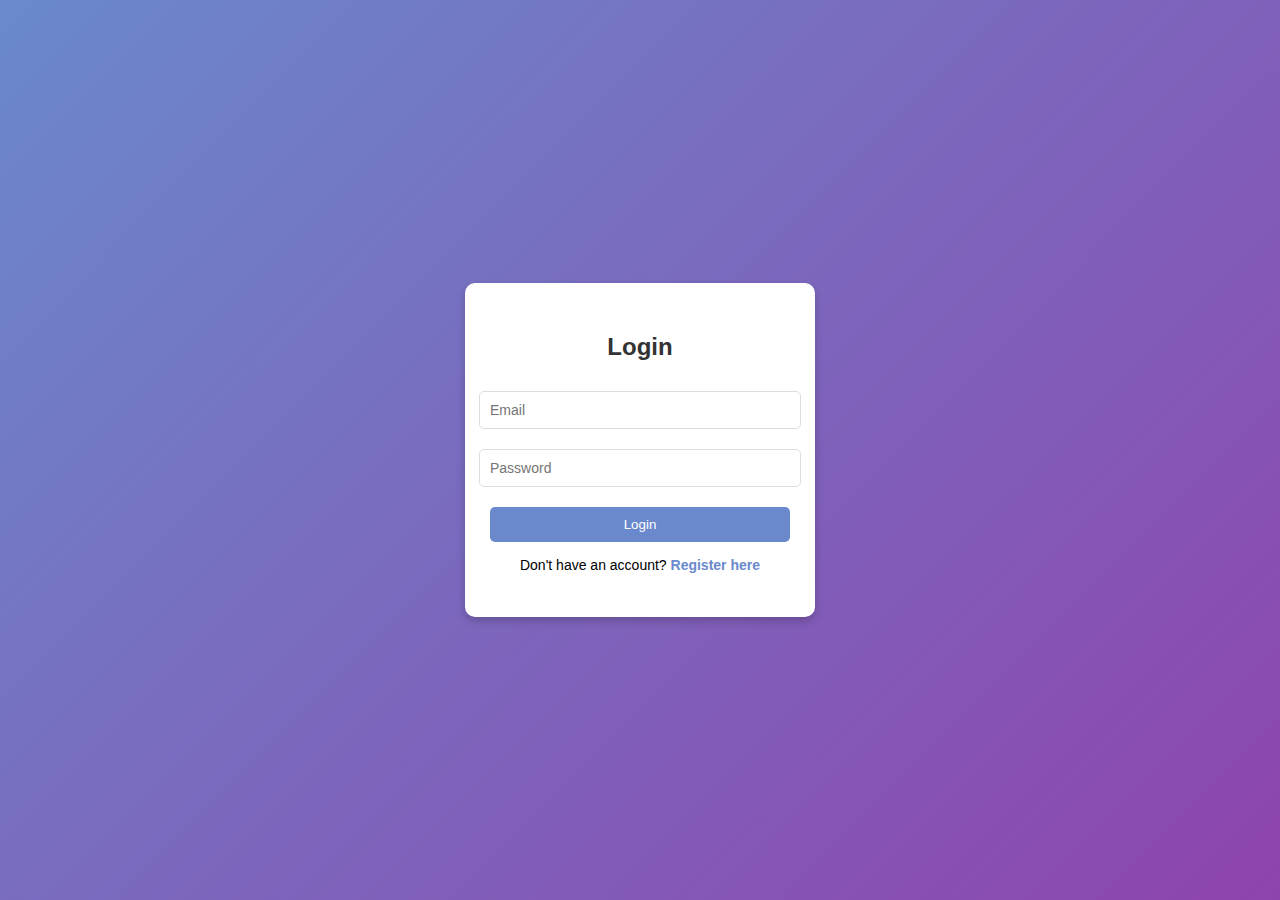
<file: index.html>
<!DOCTYPE html>
<html lang="en">
  <head>
    <meta charset="UTF-8" />
    <meta name="viewport" content="width=device-width, initial-scale=1.0" />
    <title>Login</title>
    <link rel="stylesheet" href="style.css" />
  </head>
  <body>
    <form id="loginForm">
      <h2>Login</h2>
      <input type="email" id="email" placeholder="Email" required />
      <input type="password" id="password" placeholder="Password" required />
      <button type="submit">Login</button>
      <p>Don't have an account? <a href="register.html">Register here</a></p>
    </form>

    <script src="login.js"></script>
  </body>
</html>
</file>
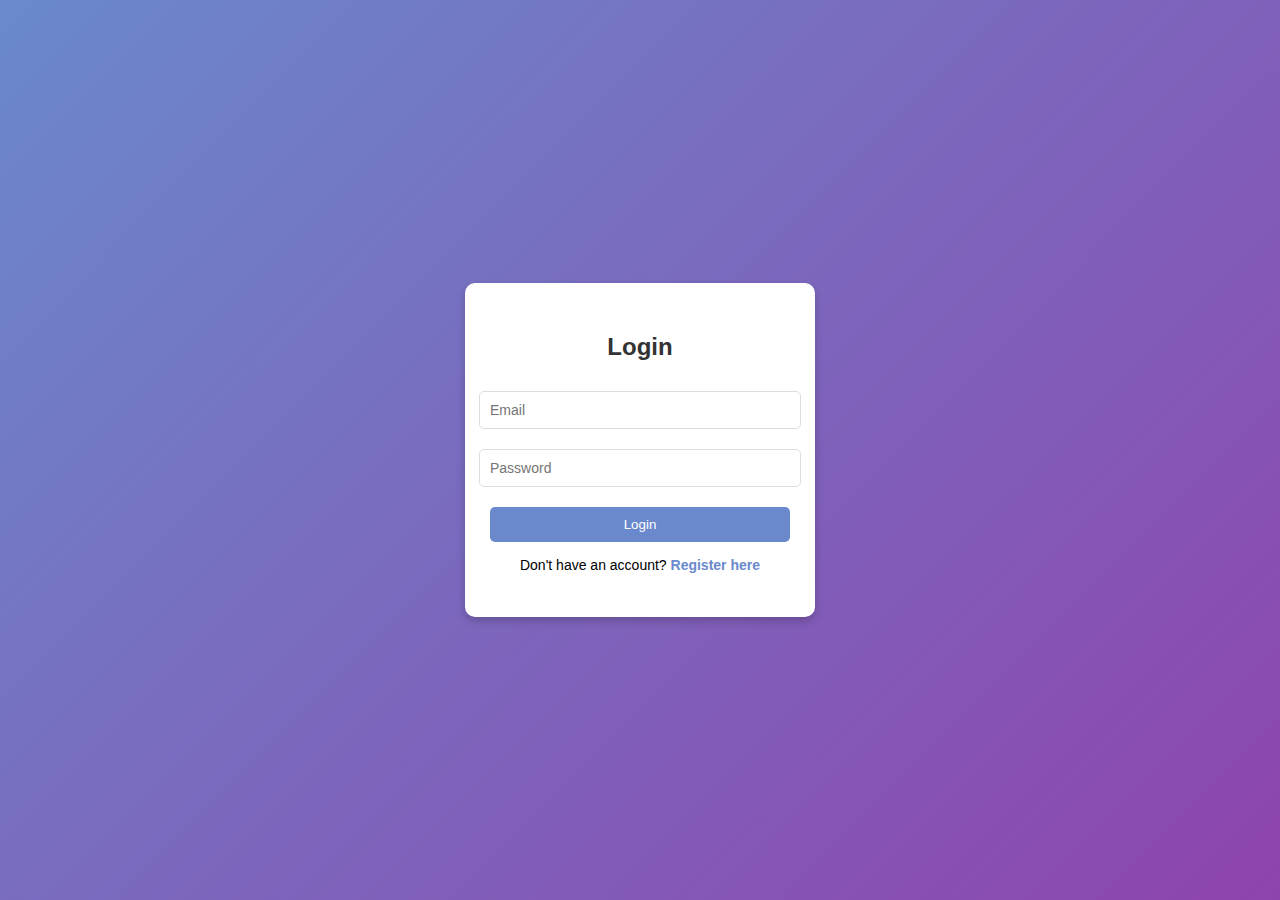
<file: account.html>
<!DOCTYPE html>
<html lang="ar">
<head>
    <meta charset="UTF-8">
    <meta name="viewport" content="width=device-width, initial-scale=1.0">
    <title>Account Information</title>
    <link rel="stylesheet" href="style.css">
</head>
<body class="account-body">

    <div class="account-container">
        <h1>Account Information</h1>

        <div class="account-info">
            <div class="info-row"><span class="label"> Username :</span> <span class="value" id="username"></span></div>
            <div class="info-row"><span class="label">Name :</span> <span class="value" id="name"></span></div>
            <div class="info-row"><span class="label">Email:</span> <span class="value" id="email"></span></div>
            <div class="info-row"><span class="label">Password :</span> <span class="value">********</span></div>
        </div>

        <div class="account-buttons">
            <a href="home.html" class="account-link">Back To Home Page</a>
            <a href="index.html" class="account-link" onclick="logout()">Logout</a>
        </div>

        <button id="editButton" class="account-link">Update infomation</button>


<div id="updateSection" style="display: none; margin-top: 20px;">
    
    <form id="updateForm">
        <div class="form-group">
            <label>Username:</label>
            <input type="text" id="editUsername" required>
        </div>

        <div class="form-group">
            <label>Name: </label>
            <input type="text" id="editName" required>
        </div>

        <div class="form-group">
            <label>Email:</label>
            <input type="email" id="editEmail" required>
        </div>

        <div class="form-group">
            <label>Password: (keep it empty if you dont want to change it ) </label>
            <input type="password" id="editPassword" placeholder="New Password">
        </div>

        <button type="submit" class="account-link">Update</button>
    </form>

    <p id="updateMessage" style="margin-top: 15px; color: green;"></p>
</div>

    
    <script>
       const userId = localStorage.getItem('userId');

if (!userId) {
    window.location.href = 'index.html';
}

// Load user info
fetch(`http://127.0.0.1:8000/api/user/${userId}`)
    .then(response => {
        if (!response.ok) {
            throw new Error('User not found');
        }
        return response.json();
    })
    .then(data => {
        document.getElementById('username').textContent = data.username;
        document.getElementById('name').textContent = data.name;
        document.getElementById('email').textContent = data.email;

        document.getElementById('editUsername').value = data.username;
        document.getElementById('editName').value = data.name;
        document.getElementById('editEmail').value = data.email;
    })
    .catch(error => {
        console.error('Error:', error);
        window.location.href = 'index.html';
    });

document.getElementById('updateForm').addEventListener('submit', function (e) {
    e.preventDefault();

    const username = document.getElementById('editUsername').value.trim();
    const name = document.getElementById('editName').value.trim();
    const email = document.getElementById('editEmail').value.trim();
    const password = document.getElementById('editPassword').value.trim();

    const updateData = { username, name, email };

    if (password) { // Only add password if provided
        updateData.password = password;
    }

    fetch(`http://127.0.0.1:8000/api/user/${userId}`, {
        method: 'PUT',
        headers: { 'Content-Type': 'application/json' },
        body: JSON.stringify(updateData)
    })
    .then(async response => {
        const data = await response.json();

        if (!response.ok) {
            if (data.errors && data.errors.email) {
                throw new Error(data.errors.email[0]);
            }
            if (data.errors && data.errors.password) {
                throw new Error(data.errors.password[0]);
            }
            throw new Error(data.message || 'Update failed.');
        }

        // Update displayed info
        document.getElementById('username').textContent = username;
        document.getElementById('name').textContent = name;
        document.getElementById('email').textContent = email;

        document.getElementById('updateMessage').textContent = data.message;
        document.getElementById('updateMessage').style.color = 'green';
    })
    .catch(error => {
        document.getElementById('updateMessage').textContent = error.message;
        document.getElementById('updateMessage').style.color = 'red';
    });
});

document.getElementById('editButton').addEventListener('click', function () {
    const updateSection = document.getElementById('updateSection');

    if (updateSection.style.display === 'none') {
        updateSection.style.display = 'block';
    } else {
        updateSection.style.display = 'none';
    }
});


function logout() {
    localStorage.clear();
    window.location.href = 'index.html';
}


    </script>

</body>
</html>
</file>
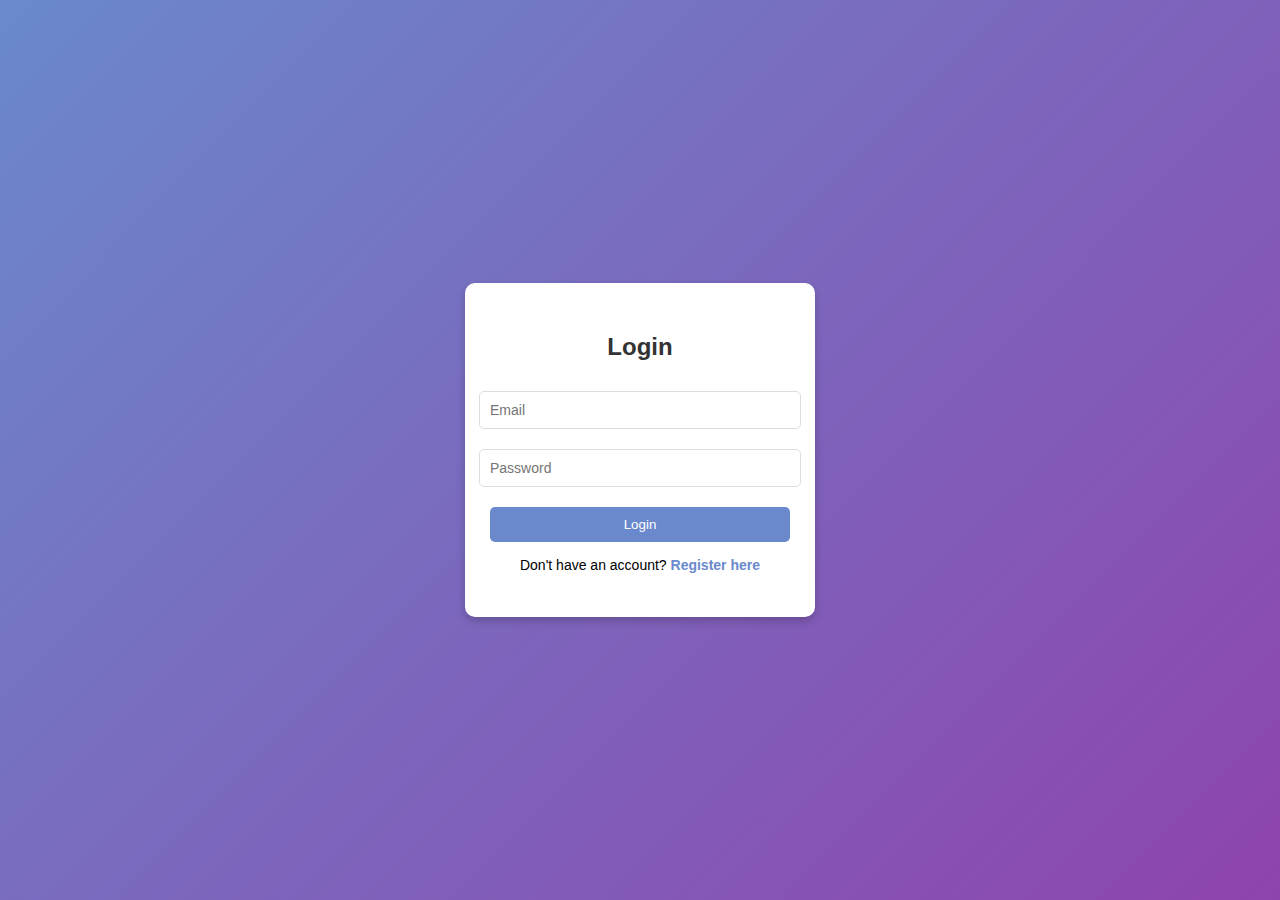
<file: AzzamTweets.html>
<!DOCTYPE html>
<html lang="en">
<head>
  <meta charset="UTF-8">
  <meta name="viewport" content="width=device-width, initial-scale=1">
  <title>Home Page</title>
  <style>
    /* Reset & basic */
    * { box-sizing: border-box; margin: 0; padding: 0 }
    body.home-body {
      font-family: sans-serif;
      background: #f5f7fa;
      color: #333;
      display: flex;
      flex-direction: column;
      min-height: 100vh;
    }

    header.welcome-card {
      background: #fff;
      padding: 1rem 1.5rem;
      display: flex;
      justify-content: space-between;
      align-items: center;
      box-shadow: 0 2px 8px rgba(0,0,0,0.1);
    }
    header .welcome-card h2 { font-size: 1.25rem }
    .welcome-actions button {
      margin-left: 0.5rem;
      padding: 0.5rem 1rem;
      border: none;
      border-radius: 4px;
      cursor: pointer;
      background: #1da1f2;
      color: #fff;
    }
    .welcome-actions button:hover { background: #0d95e8 }

    main.content {
      flex: 1;
      max-width: 600px;
      width: 100%;
      margin: 2rem auto;
      padding: 0 1rem;
    }

    #messageBox {
      min-height: 1.5em;
      margin-bottom: 1rem;
      color: green;
    }

    .tweet-section {
      background: #fff;
      padding: 1rem;
      border-radius: 6px;
      box-shadow: 0 1px 4px rgba(0,0,0,0.08);
      margin-bottom: 2rem;
    }
    .tweet-section h3 { margin-bottom: 0.5rem }
    .tweet-section form {
      display: flex;
      flex-direction: column;
    }
    .tweet-section textarea {
      padding: 0.75rem;
      border: 1px solid #ccc;
      border-radius: 4px;
      resize: vertical;
      margin-bottom: 0.5rem;
      font-family: inherit;
    }
    .tweet-section button {
      align-self: flex-end;
      padding: 0.5rem 1rem;
      border: none;
      border-radius: 4px;
      cursor: pointer;
      background: #1da1f2;
      color: #fff;
    }
    .tweet-section button:hover { background: #0d95e8 }

     /* Container */
  #timeline {
    max-width: 600px;
    margin: 2rem auto;
    padding: 0 1rem;
  }

  /* Tweet card */
  .tweet {
    position: relative;
    background: #ffffff;
    border-left: 4px solid #1da1f2;       /* accent stripe */
    padding: 1.25rem 1rem;
    margin-bottom: 1.5rem;
    border-radius: 0.5rem;
    box-shadow: 0 2px 8px rgba(0,0,0,0.05);
    transition: transform 0.2s, box-shadow 0.2s;
  }
  .tweet:hover {
    transform: translateY(-3px);
    box-shadow: 0 4px 16px rgba(0,0,0,0.1);
  }

  /* Author name */
  .tweet h4 {
    margin: 0 0 0.5rem;
    font-size: 1.15rem;
    color: #1da1f2;
    font-weight: 600;
  }

  /* Tweet text */
  .tweet p {
    margin: 0 0 0.75rem;
    line-height: 1.5;
    color: #333;
  }

  /* Timestamp */
  .tweet time {
    display: block;
    font-size: 0.85rem;
    color: #666;
    text-align: right;
  }

    @media (max-width: 480px) {
      header.welcome-card {
        flex-direction: column;
        align-items: flex-start;
      }
      .welcome-actions {
        margin-top: 1rem;
        width: 100%;
        display: flex;
        justify-content: space-around;
      }
    }
  </style>
</head>
<body class="home-body">

  <header class="welcome-card">
    <h2>Welcome to Home Page</h2>
    <div class="welcome-actions">
      <button onclick="window.location.href='account.html'">Account</button>
      <button id="logoutButton">Logout</button>
    </div>
  </header>

  <main class="content">
    <div id="messageBox"></div>

    <section class="tweet-section">
      <h3>Write a Tweet</h3>
      <form id="tweetForm">
        <textarea id="tweetInput" rows="4" placeholder="Enter your tweet"></textarea>
        <button type="submit">Post Tweet</button>
      </form>
    </section>

  <h2>My Tweet Timeline</h2>
  <section id="timeline"></section>
  </main>

  <script>
    async function loadTimeline() {
      try {
        const res = await fetch('http://127.0.0.1:8000/api/timeline', {
          method: 'get',
          headers: { 'Content-Type': 'application/json' },
          headers: { 'Accept': 'application/json' }
        });
        const tweets = await res.json();

        const container = document.getElementById('timeline');
        container.innerHTML = '';  // clear

        tweets.forEach(t => {
          const div = document.createElement('div');
          div.className = 'tweet';
          div.innerHTML = `
            <h4>${t.name}</h4>
            <p>${t.content}</p>
            <time>${t.date}</time>
          `;
          container.appendChild(div);
        });

      } catch (err) {
        console.error('Failed to load timeline', err);
        document.getElementById('timeline').textContent = 'Error loading timeline.';
      }
    }

    document.addEventListener('DOMContentLoaded', loadTimeline);

    // redirect if not logged in
    if (!localStorage.getItem('userId')) {
      window.location.href = 'index.html';
    }

    // handle logout via POST, then clear storage + redirect
    document.getElementById('logoutButton').addEventListener('click', async () => {
      try {
        await fetch('/logout', { method: 'POST' });
      } catch (e) { /* ignore network errors */ }
      localStorage.clear();
      window.location.href = 'index.html';
    });

    // submit tweets to your Laravel route
    document.getElementById('tweetForm').addEventListener('submit', async e => {
      e.preventDefault();
      const content = document.getElementById('tweetInput').value.trim();
      if (!content) return;

      try {
        const res = await fetch('http://127.0.0.1:8000/api/tweets', {
          method: 'POST',
          headers: { 'Content-Type': 'application/json' },
          body: JSON.stringify({ content, userId: localStorage.getItem('userId') })
        });
        const data = await res.json();

        if (data.success) {
          // clear textarea & show message
          document.getElementById('tweetInput').value = '';
          document.getElementById('messageBox').textContent = 'Tweet posted!';

        loadTimeline()
        } else {
          document.getElementById('messageBox').textContent = 'Failed to post tweet.';
        }
      } catch (err) {
        document.getElementById('messageBox').textContent = 'Error posting tweet.';
      }
    });
  </script>

</body>
</html>
</file>
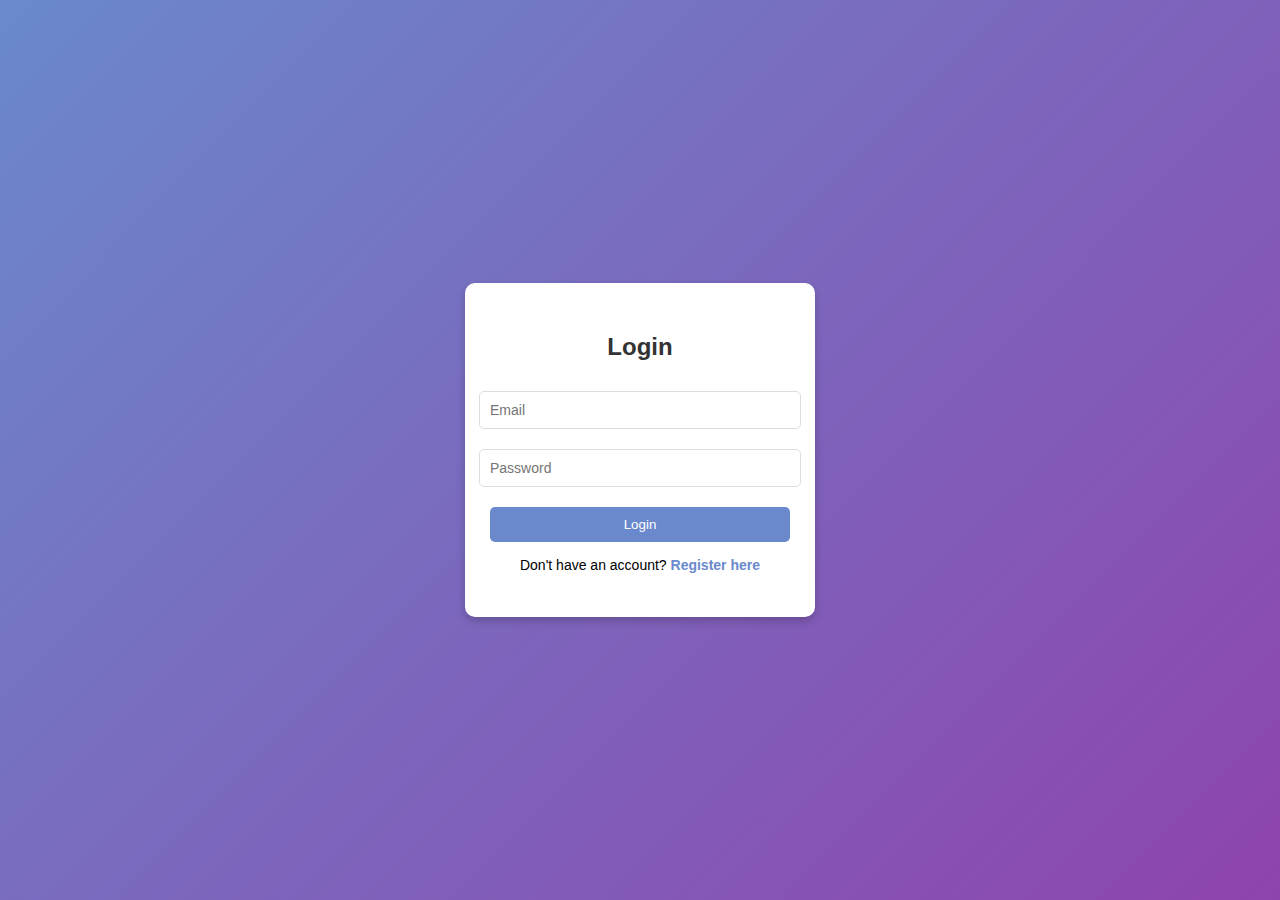
<file: home.html>
<!DOCTYPE html>
<html lang="en">
  <head>
    <meta charset="UTF-8" />
    <meta name="viewport" content="width=device-width, initial-scale=1" />
    <title>Home Page</title>
    <link rel="stylesheet" href="style.css">
  </head>
  <body class="home-body">
    <div class="main-container">
    <header class="welcome-card">
      <h2>Welcome to Home Page</h2>
      <div class="welcome-actions">
        <button onclick="window.location.href='account.html'">Account</button>
        <button id="logoutButton">Logout</button>
      </div>
    </header>

    <main class="content">
      <div id="messageBox"></div>

      <section class="tweet-section">
        <h3>Write a Tweet</h3>
        <form id="tweetForm">
          <textarea
            id="tweetInput"
            rows="4"
            placeholder="Enter your tweet"
          ></textarea>
          <button type="submit">Post Tweet</button>
        </form>
      </section>

      <h2>My Tweet Timeline</h2>
      <section id="timeline"></section>
    </main>
    </div>
  </body>
  <script src="home.js"></script>
</html>
</file>
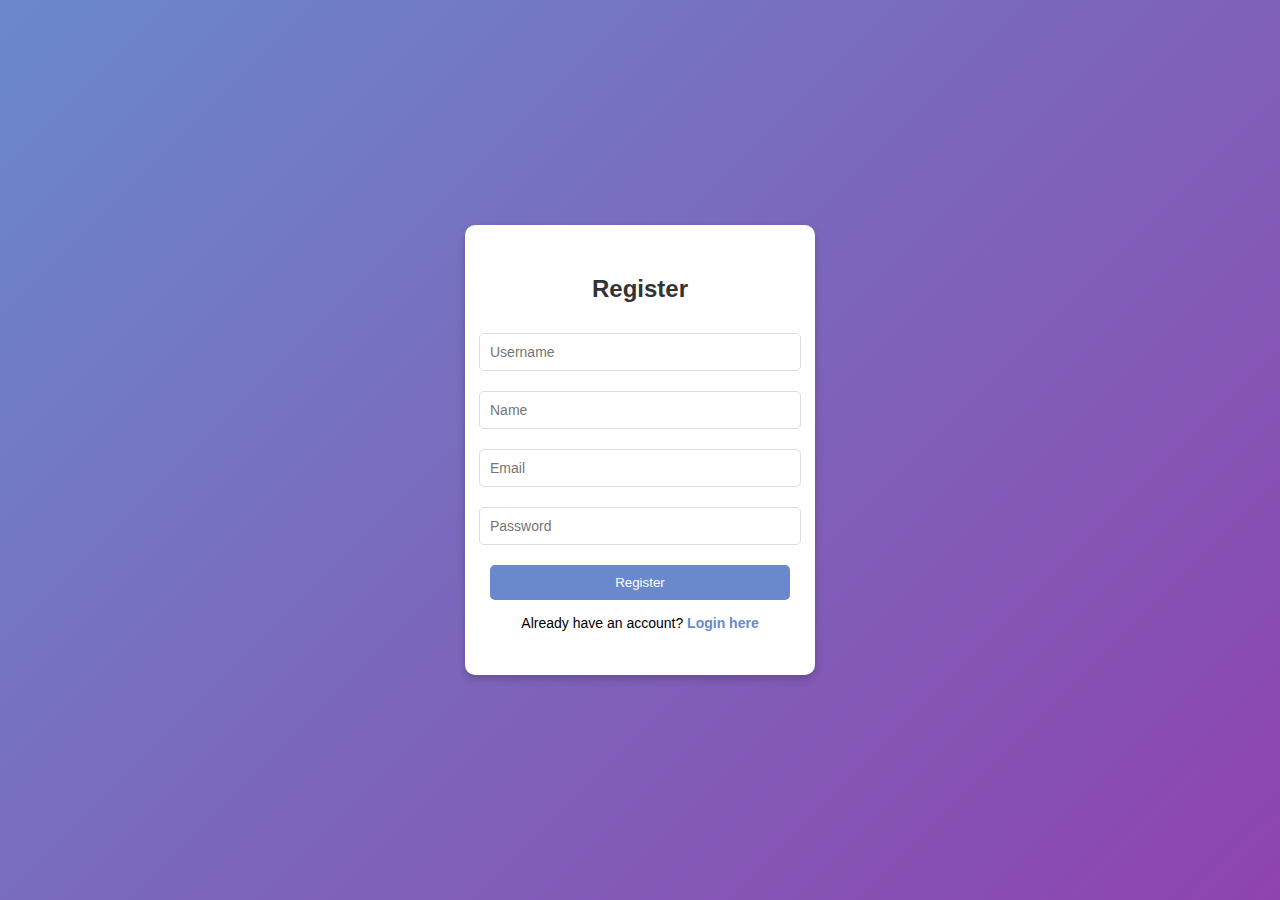
<file: register.html>
<!DOCTYPE html>
<html lang="en">
<head>
    <meta charset="UTF-8">
    <meta name="viewport" content="width=device-width, initial-scale=1.0">
    <title>Register</title>
    <link rel="stylesheet" href="style.css">
</head>
<body>

    <form id="registerForm">
        <h2>Register</h2>
        <input type="text" id="username" placeholder="Username" required>
        <input type="text" id="name" placeholder="Name" required>
        <input type="email" id="email" placeholder="Email" required>
        <input type="password" id="password" placeholder="Password" required>
        <button type="submit">Register</button>
        <p>Already have an account? <a href="index.html">Login here</a></p>
    </form>

    <script src="register.js"></script>
</body>
</html>
</file>
<file: style.css>
/* Global Styles */
body {
    margin: 0;
    font-family: 'Segoe UI', Tahoma, Geneva, Verdana, sans-serif;
    background: linear-gradient(135deg, #6a89cc, #8e44ad);
    min-height: 100vh;
    display: flex;
    justify-content: center;
    align-items: center;
}

/* Form Containers (Register & Login) */
form {
    background: #fff;
    padding: 30px 25px;
    border-radius: 10px;
    box-shadow: 0 4px 8px rgba(0, 0, 0, 0.2);
    width: 300px;
    display: flex;
    flex-direction: column;
    align-items: center;
}

form h2 {
    margin-bottom: 20px;
    color: #333;
}

form input {
    width: 100%;
    padding: 10px;
    margin: 10px 0;
    border: 1px solid #ddd;
    border-radius: 5px;
    font-size: 14px;
}

form button {
    width: 100%;
    padding: 10px;
    margin-top: 10px;
    background-color: #6a89cc;
    color: white;
    border: none;
    border-radius: 5px;
    cursor: pointer;
    transition: background-color 0.3s ease;
}

form button:hover {
    background-color: #4a69bd;
}

form p {
    margin-top: 15px;
    font-size: 14px;
}

form a {
    color: #6a89cc;
    text-decoration: none;
    font-weight: bold;
}

form a:hover {
    text-decoration: underline;
}

/* Home Page Layout */
.home-body {
    background: linear-gradient(135deg, #6a89cc, #8e44ad);
    min-height: 100vh;
    margin: 0;
    display: flex;
    justify-content: center;
    align-items: flex-start;
    padding: 40px 20px;
}

.main-container {
    width: 100%;
    max-width: 800px;
}

.welcome-card {
    background: white;
    padding: 15px 25px;
    border-radius: 10px;
    box-shadow: 0 4px 8px rgba(0, 0, 0, 0.2);
    display: flex;
    justify-content: space-between;
    align-items: center;
    margin-bottom: 20px;
}

.welcome-card h2 {
    margin: 0;
}

.welcome-actions button {
    padding: 8px 15px;
    margin-left: 10px;
    background-color: #6a89cc;
    color: white;
    border: none;
    border-radius: 5px;
    cursor: pointer;
}

.welcome-actions button:hover {
    background-color: #4a69bd;
}

.content {
    background: white;
    padding: 20px;
    border-radius: 10px;
}

.tweet-section h3 {
    margin-bottom: 10px;
}

#tweetForm {
    display: flex;
    flex-direction: column;
}

#tweetForm button {
    align-self: flex-start;
    padding: 8px 15px;
    background-color: #6a89cc;
    color: white;
    border: none;
    border-radius: 5px;
    cursor: pointer;
}

#tweetForm button:hover {
    background-color: #4a69bd;
}

#tweetInput {
    width: 100%;
    padding: 12px 15px;
    margin-bottom: 10px;
    border: 1px solid #ddd;
    border-radius: 8px;
    resize: none; /* Disable resizing */
    font-size: 14px;
    transition: border-color 0.3s ease, box-shadow 0.3s ease;
    box-sizing: border-box; /* Keeps width proper */
}

#tweetInput:focus {
    border-color: #6a89cc;
    outline: none;
    box-shadow: 0 0 5px rgba(106, 137, 204, 0.5);
}


.tweet-section form {
    background: #f9f9f9;
    padding: 15px;
    border-radius: 10px;
    box-shadow: 0 4px 8px rgba(0, 0, 0, 0.1);
    margin-bottom: 20px;
}

#timeline {
    margin-top: 20px;
    max-height: 500px; /* Optional scrolling */
    overflow-y: auto;
}

#timeline > div {
    background: #f1f1f1;
    padding: 15px;
    border-radius: 5px;
    margin-bottom: 15px; /* More spacing between tweets */
    transition: transform 0.2s ease, box-shadow 0.2s ease;
}

#timeline > div:hover {
    transform: scale(1.01);
    box-shadow: 0 4px 10px rgba(0, 0, 0, 0.15);
}

#timeline > div span {
    font-weight: bold;
}

/* Account Page Styles */
.account-body {
    background: linear-gradient(135deg, #6a89cc, #8e44ad);
    min-height: 100vh;
    padding: 20px;
    display: flex;
    justify-content: center;
    align-items: center;
}

.account-container {
    background: white;
    padding: 30px;
    border-radius: 10px;
    max-width: 400px;
    width: 100%;
    box-shadow: 0 4px 8px rgba(0, 0, 0, 0.2);
}

.account-container h1 {
    text-align: center;
    margin-bottom: 20px;
}

.account-info {
    margin-bottom: 20px;
}

.info-row {
    margin-bottom: 10px;
}

.label {
    font-weight: bold;
}

.account-buttons {
    display: flex;
    justify-content: space-between;
    margin-bottom: 20px;
}

.account-link {
    display: inline-block;
    padding: 8px 15px;
    background-color: #6a89cc;
    color: white;
    text-decoration: none;
    border-radius: 5px;
    cursor: pointer;
    text-align: center;
}

.account-link:hover {
    background-color: #4a69bd;
}

.form-group {
    margin-bottom: 15px;
}

.form-group label {
    display: block;
    margin-bottom: 5px;
}

.form-group input {
    width: 100%;
    padding: 8px;
    border: 1px solid #ddd;
    border-radius: 5px;
}

#updateMessage {
    text-align: center;
    font-size: 14px;
}

/* Responsive Design */
@media (max-width: 600px) {
    .welcome-card {
        flex-direction: column;
        align-items: flex-start;
    }

    .welcome-actions button {
        margin: 5px 0;
    }

    .account-buttons {
        flex-direction: column;
        gap: 10px;
    }
}
</file>
